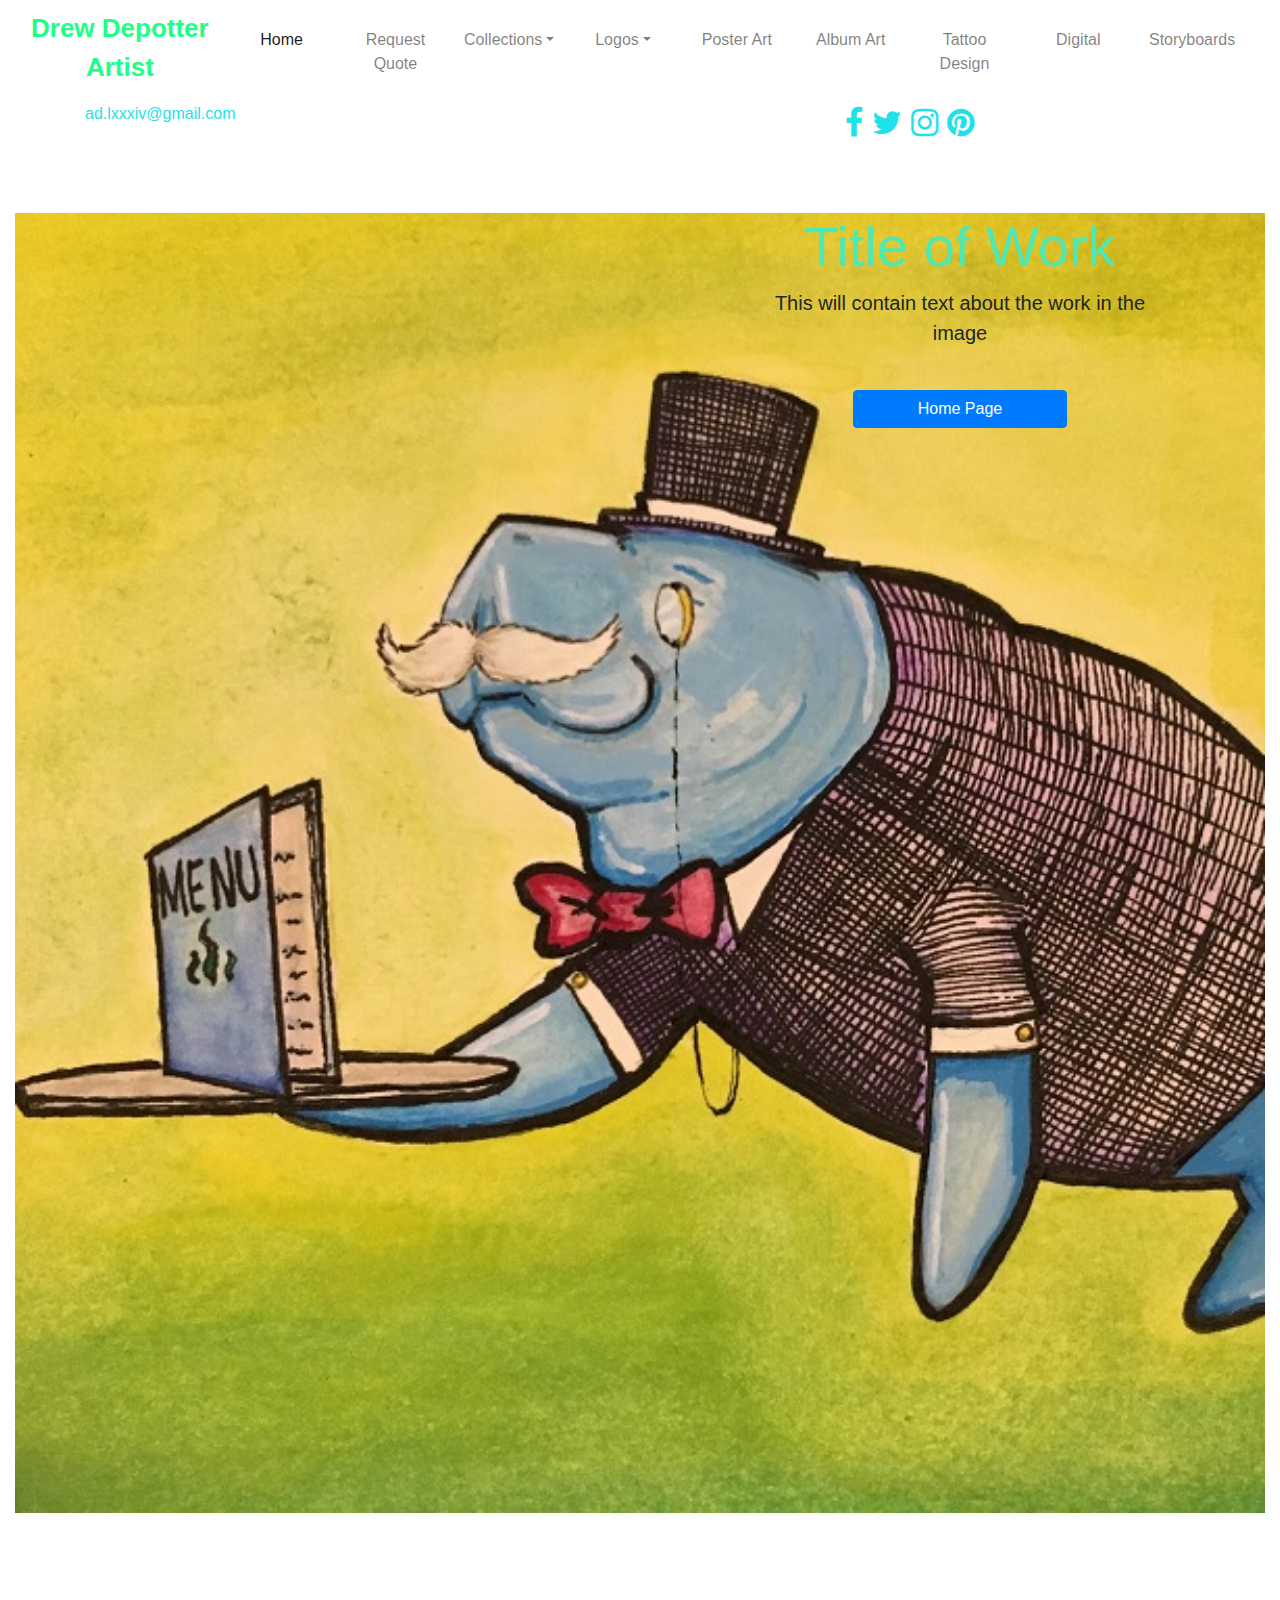
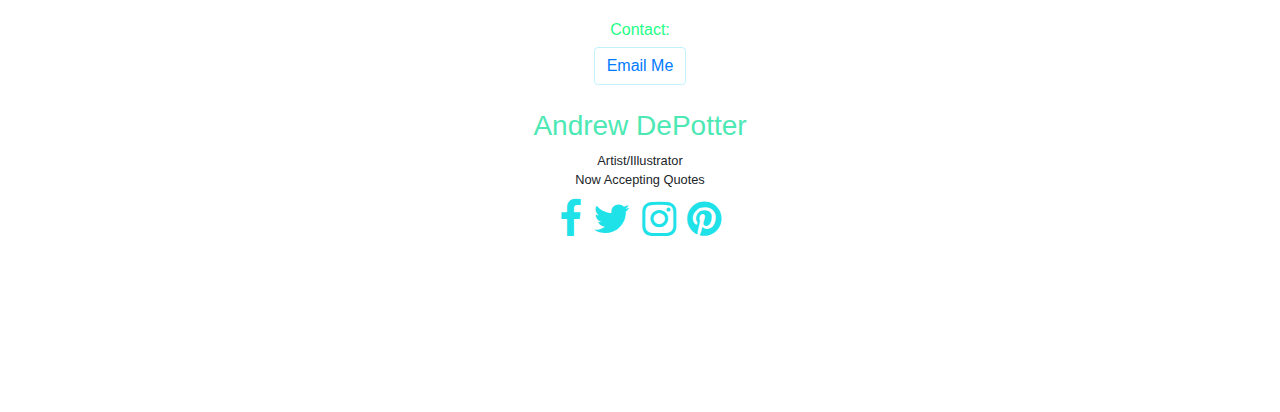
<file: index.html>
<!doctype html>
<html>
<head>
	<meta charset="utf-8">
	<meta name="viewport" content="width=device-width, initial-scale=1">
	<title>Home Page</title>
	<link rel="shortcut icon" type="image/png" href="favicon.png"><!-- used for icon in tab-->
	
	<!--BOOTSTRAP 4-->
	<!-- Latest compiled and minified CSS -->
	<link rel="stylesheet" href="https://maxcdn.bootstrapcdn.com/bootstrap/4.1.0/css/bootstrap.min.css">
	
	<!-- jQuery library -->
	<script src="https://ajax.googleapis.com/ajax/libs/jquery/3.3.1/jquery.min.js"></script>
	
	<!-- Popper JS -->
	<script src="https://cdnjs.cloudflare.com/ajax/libs/popper.js/1.14.0/umd/popper.min.js"></script>
	<!-- Latest compiled JavaScript -->
	<script src="https://maxcdn.bootstrapcdn.com/bootstrap/4.1.0/js/bootstrap.min.js"></script>
	
	<script src="//use.edgefonts.net/gruppo.js"></script><!--global fonts-->
	
	<!-- CSS containing social media icons:  Reference https://www.w3schools.com/howto/howto_css_social_media_buttons.asp for more info -->
	<link rel="stylesheet" href="https://cdnjs.cloudflare.com/ajax/libs/font-awesome/4.7.0/css/font-awesome.min.css">	
	
	<!-- theme related css file-->
	<link rel="stylesheet" type="text/css" href="theme1.css">

	<!--site specific stylesheet-->
	<link rel="stylesheet" type="text/css" href="styles.css">
	<link rel="stylesheet" type="text/css" href="css/animate.css">
	
	<!-- Forward to  IE compatible site -->
	<script src="./js/iecompat.js"></script>
</head>

<body>
    
	<div class="lightbox d-none">
	</div>
	<div class="container-fluid">
		<header>	
			<!-- navigation-->
			<nav id="nav" class="visible navbar navbar-expand-lg navbar-light bg-white">
			
				<div class="navbar-brand">
					<h5 class="signature">Drew Depotter</h5>
					<h6 class="signature">Artist</h6>
				</div>
				
				<button class="navbar-toggler" type="button" data-toggle="collapse" data-target="#navbarSupportedContent" aria-controls="navbarSupportedContent" aria-expanded="false" aria-label="Toggle navigation">
					<span class="navbar-toggler-icon"></span>
				</button>
				
				<div class="collapse navbar-collapse" id="navbarSupportedContent">
				
				<ul class="navbar-nav nav-fill w-100">
					<li class="nav-item active">
						<a class="nav-link" href='content/index.html'>Home</a>
					</li>
					<li class="nav-item">
						<a class="nav-link" href="content/quote.html">Request Quote</a>
					</li>
					<li class="nav-item dropdown" >
						<a class="nav-item nav-link dropdown-toggle" href='#' id="navbarDropdown2" role="button" data-toggle="dropdown" aria-haspopup="true" aria-expanded="false">Collections</a>
						<div class="dropdown-menu" aria-labelledby="navbarDropdown2">
							<a class="dropdown-item" href="content/tattoo.html">Collection 1</a>
							<a class="dropdown-item" href="content/tattoo.html">Collection 2</a>
						</div>
					</li>
					<li class="nav-item dropdown" id="navbarDropdown1">
						<a class="nav-item nav-link dropdown-toggle" href='#'  role="button" data-toggle="dropdown" aria-haspopup="true" aria-expanded="false">Logos</a>
						<div class="dropdown-menu" aria-labelledby="navbarDropdown1">
							<a class="dropdown-item" href="#">Business/Professional</a>
							<a class="dropdown-item" href="#">Fantasy Sports Logos</a>
						</div>
					</li>
					<li class="nav-item">
						<a class="nav-link" href='content/posterart.html'>Poster Art</a>
					</li>
					<li class="nav-item">
						<a class="nav-link" href='content/albumart.html'>Album Art</a>
					</li>
					<li class="nav-item">
						<a class="nav-link" href='content/tattoo.html'>Tattoo Design</a>
					</li>
					<li class="nav-item">
						<a class="nav-link" href='content/digital.html'>Digital</a>
					</li>
					<li class="nav-item">
						<a class="nav-link" href='content/storyboards.html'>Storyboards</a>
					</li>
				</ul>
				</div><!-- closes collapse div-->
			</nav><!--closes nav-->
			
			<div  class="jumbotron jumbotron-fluid" >
				<div class="container">
					<div class="row">
						<h6 class="col-sm-8 col-md-8 col-lg-8"><a href="mailto:ad.lxxxiv@gmail.com">ad.lxxxiv@gmail.com</a></h6>
						<h2 class="col-sm-4 col-md-4 col-lg-4">
							<a href="#" class="fa fa-facebook" style="text-decoration : none" ></a>
							<a href="#" class="fa fa-twitter" style="text-decoration : none"></a>
							<a href="#" class="fa fa-instagram" style="text-decoration : none"></a>
							<a href="#" class="fa fa-pinterest" style="text-decoration : none"></a>
						</h2>
					</div><!--ends row-->
					
				</div>
			</div>
		</header>
		
		<div class="page-content">
			<center>
				<div id="promotion" class="jumbotron jumbotron-fluid" >
					<div class="row">
						<div class="col-sm-7"></div>
						<h1 class="display-4 col-sm-4">Title of Work</h1>
					</div>
					<div class="row">
						<div class="col-sm-7"></div>
						<p class="lead col-sm-4">This will contain text about the work in the image</p>
					</div>
					<div class="row">
						<p class="lead">
							<div class="col-sm-2 col-md-8"></div>
							<a class="btn btn-primary btn-md col-sm-1 col-md-2" href="content/home.html" role="button">Home Page</a>
						</p>
					</div>
				</div>
			</center>
		</div><!--closes page-content-->
		
		
		<footer>
			<!-- address, contact info-->
			<div class="card">
				<ul class="list-group text-center">
					<li class="list-group-item">
						<h6>Contact:</h6>
					</li>
					<li class="list-group-item">
						<a href="mailto:ad.lxxxiv@gmail.com" class="btn btn-outline-primary">Email Me</a>
					</li>
					<li class="list-group-item">
						<br>	
						<h3>Andrew DePotter</h3>
					</li>
					<li class="list-group-item">
						<p>Artist/Illustrator</p>
					</li>
					<li class="list-group-item">
						<p>Now Accepting Quotes</p>
					</li>
					<li style="font-size: 2.5em">
						<a href="#" class="fa fa-facebook" style="text-decoration : none" ></a>
						<a href="#" class="fa fa-twitter" style="text-decoration : none"></a>
						<a href="#" class="fa fa-instagram" style="text-decoration : none"></a>
						<a href="#" class="fa fa-pinterest" style="text-decoration : none"></a>
					</li>
				</ul>
			</div>
		</footer>
		
	</div><!--closes container fluid-->
		
	
	<script src='./js/animateHeadings.js'></script>
	<script src='./js/noSave.js'></script>	
		
</body>
</html>
</file>
<file: content/albumart.html>
<!doctype html>
<html>
<head>
	<meta charset="utf-8">
	<meta name="viewport" content="width=device-width, initial-scale=1">
	<title>Page Title</title>
	<link rel="icon" href="#"><!-- used for icon in tab-->
	
	<!--BOOTSTRAP 4-->
	<!-- Latest compiled and minified CSS -->
	<link rel="stylesheet" href="https://maxcdn.bootstrapcdn.com/bootstrap/4.1.0/css/bootstrap.min.css">
	<!-- jQuery library -->
	<script src="https://ajax.googleapis.com/ajax/libs/jquery/3.3.1/jquery.min.js"></script>
	<!-- Popper JS -->
	<script src="https://cdnjs.cloudflare.com/ajax/libs/popper.js/1.14.0/umd/popper.min.js"></script>
	<!-- Latest compiled JavaScript -->
	<script src="https://maxcdn.bootstrapcdn.com/bootstrap/4.1.0/js/bootstrap.min.js"></script>
	
	<script src="//use.edgefonts.net/gruppo.js"></script><!--global fonts-->
	
	<!-- CSS containing social media icons:  Reference https://www.w3schools.com/howto/howto_css_social_media_buttons.asp for more info -->
	<link rel="stylesheet" href="https://cdnjs.cloudflare.com/ajax/libs/font-awesome/4.7.0/css/font-awesome.min.css">
	
	
	<!--theme stylesheet-->
	<link rel="stylesheet" type="text/css" href="../theme1.css">
	
	<!--site specific stylesheet-->
	<link rel="stylesheet" type="text/css" href="../styles.css">
	
	<link rel="stylesheet" type="text/css" href="../css/animate.css">
	<link rel="stylesheet" type="text/css" href="../css/slides.css">
</head>

<body>

	<div class="lightbox" style="display: none">
	</div>

	<div class="lightbox-footer" style="display: none"> <!-- Additional LightBox HTML -->
		<div id="test" style="display:inline-block;color:white; text-align:center;align:center;height: 100%;width: 100%;">		
			<div class="thumbs" style="inline-block;">		
				<img id="thumb" class="thumbnail" src="../media/gallery/facade.jpg" alt="0">
			    <img id="thumb" class="thumbnail"  src="../media/gallery/davidbowie.jpg" alt="1">
				<img id="thumb" class="thumbnail" src="../media/gallery/rhinopainting.jpg" alt="2">
				<img id="thumb" class="thumbnail"  src="../media/gallery/barbershop.jpg" alt="3">
				<img id="thumb" class="thumbnail"  src="../media/gallery/thewashroom.jpg" alt="4">
				<img id="thumb" class="thumbnail"   src="../media/gallery/manatee.jpg" alt="5" > 		
			</div>
		    
			
			
			<div><!-- Next/previous controls -->
				<a class="slide-nav" onclick="prevSlide()"  style=" left:20px;">&#10094;</button>
				<a class="slide-nav" onclick="nextSlide();" style=" right:20px;">&#10095;</button>
			</div>

		</div>
		
	</div><!-- end of lightbox footer -->
    
	<div class="container-fluid" id="container-fluid">
	
		<header>	
			<!-- navigation-->
			<nav id="nav" class="visible navbar navbar-expand-lg navbar-light bg-white">
			
				<div class="navbar-brand">
					<h5 class="signature">Drew Depotter</h5>
					<h6 class="signature">Artist</h6>
				</div>
				
				<button class="navbar-toggler" type="button" data-toggle="collapse" data-target="#navbarSupportedContent" aria-controls="navbarSupportedContent" aria-expanded="false" aria-label="Toggle navigation">
					<span class="navbar-toggler-icon"></span>
				</button>
				
				<div class="collapse navbar-collapse" id="navbarSupportedContent">
				
				<ul class="navbar-nav nav-fill w-100">
					<li class="nav-item active">
						<a class="nav-link" href='home.html'>Home</a>
					</li>
					<li class="nav-item">
						<a class="nav-link" href="quote.html">Request Quote</a>
					</li>
					<li class="nav-item dropdown" >
						<a class="nav-item nav-link dropdown-toggle" href='#' id="navbarDropdown2" role="button" data-toggle="dropdown" aria-haspopup="true" aria-expanded="false">Collections</a>
						<div class="dropdown-menu" aria-labelledby="navbarDropdown2">
							<a class="dropdown-item" href="tattoo.html">Collection 1</a>
							<a class="dropdown-item" href="#">Collection 2</a>
						</div>
					</li>
					<li class="nav-item dropdown" id="navbarDropdown1">
						<a class="nav-item nav-link dropdown-toggle" href='#'  role="button" data-toggle="dropdown" aria-haspopup="true" aria-expanded="false">Logos</a>
						<div class="dropdown-menu" aria-labelledby="navbarDropdown1">
							<a class="dropdown-item" href="#">Business/Professional</a>
							<a class="dropdown-item" href="#">Fantasy Sports Logos</a>
						</div>
					</li>
					<li class="nav-item">
						<a class="nav-link" href='posterart.html'>Poster Art</a>
					</li>
					<li class="nav-item">
						<a class="nav-link" href='albumart.html'>Album Art</a>
					</li>
					<li class="nav-item">
						<a class="nav-link" href='tattoo.html'>Tattoo Design</a>
					</li>
					<li class="nav-item">
						<a class="nav-link" href='digital.html'>Digital</a>
					</li>
					<li class="nav-item">
						<a class="nav-link" href='storyboards.html'>Storyboards</a>
					</li>
				</ul>
				</div><!-- closes collapse div-->
			</nav><!--closes nav-->
			
			<div  class="jumbotron jumbotron-fluid" >
				<div class="container">
					<div class="row">
						<h6 class="col-sm-8 col-md-8 col-lg-8"><a href="mailto:ad.lxxxiv@gmail.com">ad.lxxxiv@gmail.com</a></h6>
						<h2 class="col-sm-4 col-md-4 col-lg-4">
							<a href="#" class="fa fa-facebook" style="text-decoration : none" ></a>
							<a href="#" class="fa fa-twitter" style="text-decoration : none"></a>
							<a href="#" class="fa fa-instagram" style="text-decoration : none"></a>
							<a href="#" class="fa fa-pinterest" style="text-decoration : none"></a>
						</h2>
					</div><!--ends row-->
					
				</div>
			</div>
		</header>
		
		<div class="page-content">
		<center>
		<div class="card index-card-1 animated delay-1">
			<div class="card-header">
				<h3 class="animated card-title delay-2" style="Text-align: left">Facade</h3>
			</div>
			<div class="card-body d-none">
				<img src="../media/gallery/facade.jpg" class="card-img-top  gallery">
				<div class="card-img-overlay text-center">
					<!--<p class="card-text text-center img-overlay text-white">Card Caption goes here.</p>-->
					<div class="container">
						<div class="row">
							<div class="col-3"></div>
							<a href="quote.html" class="btn btn-info col-6">Connect</a>
						</div><!-- closes row-->
					</div><!--closes container-->
				</div><!--closes image overlay-->
			</div><!--closes card body-->
		</div><!--closes card-->
		
		<div class="card index-card-2 animated delay-1">
			<div class="card-header">
				<h3 class="animated card-title delay-2"  style="Text-align: left">Keep Your ‘Lectric eye on me, babe</h3>
			</div>
			<div class="card-body d-none">
				<img src="../media/gallery/davidbowie.jpg" class="card-img-top gallery">
				<div class="card-img-overlay text-center">
					<!--<p class="card-text text-center img-overlay text-white" >Card Caption Goes Here.</p>-->
					<div class="container">
						<div class="row">
							<div class="col-3 "></div>
							<a href="quote.html" class="btn btn-info col-6">Connect</a>
						</div><!-- closes row-->
					</div><!--closes container-->
				</div><!--closes image-overlay-->
			</div><!--closes card-body-->
		</div><!-- closes card-->
		
		<div class="card index-card-3 animated delay-1">
			<div class="card-header">
				<h3 class="animated card-title delay-2"  style="Text-align: left">Rhino</h3>
			</div>
			<div class="card-body d-none">
				<img src="../media/gallery/rhinopainting.jpg" class="card-img-top gallery">
				<div class="card-img-overlay text-center">
					<!--<p class="card-text text-center img-overlay text-white" >Card Caption Goes Here.</p>-->
					<div class="container">
						<div class="row">
							<div class="col-3 "></div>
							<a href="quote.html" class="btn btn-info col-6">Connect</a>
						</div><!-- closes row-->
					</div><!--closes container-->
				</div><!--closes image-overlay-->
			</div><!--closes card-body-->
		</div><!-- closes card-->
		
		<div class="card index-card-4 animated delay-1">
			<div class="card-header">
				<h3 class="animated card-title delay-2"  style="Text-align: left">Meanwhile, at the barbershop...
</h3>
			</div>
			<div class="card-body d-none">
				<img src="../media/gallery/barbershop.jpg" class="card-img-top gallery">
				<div class="card-img-overlay text-center">
					<!--<p class="card-text text-center img-overlay text-white" >Card Caption Goes Here.</p>-->
					<div class="container">
						<div class="row">
							<div class="col-3 "></div>
							<a href="quote.html" class="btn btn-info col-6">Connect</a>
						</div><!-- closes row-->
					</div><!--closes container-->
				</div><!--closes image-overlay-->
			</div><!--closes card-body-->
		</div><!-- closes card-->
		
		<div class="card index-card-5 animated delay-1">
			<div class="card-header">
				<h3 class="animated card-title delay-2"  style="Text-align: left">The (wash) Room</h3>
			</div>
			<div class="card-body d-none">
				<img src="../media/gallery/thewashroom.jpg" class="card-img-top gallery">
				<div class="card-img-overlay text-center">
					<!--<p class="card-text text-center img-overlay text-white" >Card Caption Goes Here.</p>-->
					<div class="container">
						<div class="row">
							<div class="col-3 "></div>
							<a href="quote.html" class="btn btn-info col-6">Connect</a>
						</div><!-- closes row-->
					</div><!--closes container-->
				</div><!--closes image-overlay-->
			</div><!--closes card-body-->
		</div><!-- closes card-->
		
		<div class="card index-card-6 animated delay-1">
			<div class="card-header">
				<h3 class="animated card-title delay-2"  style="Text-align: left">Manatee</h3>
			</div>
			<div class="card-body d-none">
				<img src="../media/gallery/manatee.jpg" class="card-img-top">
				<div class="card-img-overlay text-center">
					<!--<p class="card-text text-center img-overlay text-white" >Card Caption Goes Here.</p>-->
					<div class="container">
						<div class="row">
							<div class="col-3 "></div>
							<a href="quote.html" class="btn btn-info col-6">Connect</a>
						</div><!-- closes row-->
					</div><!--closes container-->
				</div><!--closes image-overlay-->
			</div><!--closes card-body-->
		</div><!-- closes card-->
		
		</div><!--closes page-content-->
		</center>
		
		<footer>
			<!-- address, contact info-->
			<div class="card">
				<ul class="list-group text-center">
					<li class="list-group-item">
						<h6>Contact:</h6>
					</li>
					<li class="list-group-item">
						<a href="mailto:ad.lxxxiv@gmail.com" class="btn btn-outline-primary">Email Me</a>
					</li>
					<li class="list-group-item">
						<br>	
						<h3>Andrew DePotter</h3>
					</li>
					<li class="list-group-item">
						<p>Artist/Illustrator</p>
					</li>
					<li class="list-group-item">
						<p>Now Accepting Quotes</p>
					</li>
					<li style="font-size: 2.5em">
						<a href="#" class="fa fa-facebook" style="text-decoration : none" ></a>
						<a href="#" class="fa fa-twitter" style="text-decoration : none"></a>
						<a href="#" class="fa fa-instagram" style="text-decoration : none"></a>
						<a href="#" class="fa fa-pinterest" style="text-decoration : none"></a>
					</li>
				</ul>
			</div>
		</footer>
		
	</div><!--closes container fluid-->
	
	<div id="loading"></div>
	
	<script src='../js/animateHeadings.js'></script>
	<script src='../js/navPosition.js'></script>
	<script src='../js/showCardButton.js'></script>
	<script src='../js/noSave.js'></script>
	<script src='../js/pageLoad.js'></script>	
	<script src='../js/populateLightBox.js'></script> 
	<script src='../js/closeLightBox.js'></script>
		
</body>
</html>
</file>
<file: content/digital.html>
<!doctype html>
<html>
<head>
	<meta charset="utf-8">
	<meta name="viewport" content="width=device-width, initial-scale=1">
	<title>Page Title</title>
	<link rel="icon" href="#"><!-- used for icon in tab-->
	
	<!--BOOTSTRAP 4-->
	<!-- Latest compiled and minified CSS -->
	<link rel="stylesheet" href="https://maxcdn.bootstrapcdn.com/bootstrap/4.1.0/css/bootstrap.min.css">
	<!-- jQuery library -->
	<script src="https://ajax.googleapis.com/ajax/libs/jquery/3.3.1/jquery.min.js"></script>
	<!-- Popper JS -->
	<script src="https://cdnjs.cloudflare.com/ajax/libs/popper.js/1.14.0/umd/popper.min.js"></script>
	<!-- Latest compiled JavaScript -->
	<script src="https://maxcdn.bootstrapcdn.com/bootstrap/4.1.0/js/bootstrap.min.js"></script>
	
	<script src="//use.edgefonts.net/gruppo.js"></script><!--global fonts-->
	
	<!-- CSS containing social media icons:  Reference https://www.w3schools.com/howto/howto_css_social_media_buttons.asp for more info -->
	<link rel="stylesheet" href="https://cdnjs.cloudflare.com/ajax/libs/font-awesome/4.7.0/css/font-awesome.min.css">
	
	<!--theme stylesheet-->
	<link rel="stylesheet" type="text/css" href="../theme1.css">
	
	<!--site specific stylesheet-->
	<link rel="stylesheet" type="text/css" href="../styles.css">
	
	<link rel="stylesheet" type="text/css" href="../css/animate.css">
	<link rel="stylesheet" type="text/css" href="../css/slides.css">
</head>

<body>

	<div class="lightbox" style="display: none">
	</div>

	<div class="lightbox-footer" style="display: none"> <!-- Additional LightBox HTML -->
		<div id="test" style="display:inline-block;color:white; text-align:center;align:center;height: 100%;width: 100%;">		
			<div class="thumbs" style="inline-block;">		
				<img id="thumb" class="thumbnail" src="../media/gallery/facade.jpg" alt="0">
			    <img id="thumb" class="thumbnail"  src="../media/gallery/davidbowie.jpg" alt="1">
				<img id="thumb"class="thumbnail" src="../media/gallery/rhinopainting.jpg" alt="2">
				<img id="thumb" class="thumbnail"  src="../media/gallery/barbershop.jpg" alt="3">
				<img id="thumb" class="thumbnail"  src="../media/gallery/thewashroom.jpg" alt="4">
				<img id="thumb" class="thumbnail"   src="../media/gallery/manatee.jpg" alt="5" > 		
			</div>
		    
			
			
			<div><!-- Next/previous controls -->
				<a class="slide-nav" onclick="prevSlide()"  style=" left:20px;">&#10094;</button>
				<a class="slide-nav" onclick="nextSlide();" style=" right:20px;">&#10095;</button>
			</div>

		</div>
		
	</div><!-- end of lightbox footer -->
    
	<div class="container-fluid" id="container-fluid">
	
		<header>	
			<!-- navigation-->
			<nav id="nav" class="visible navbar navbar-expand-lg navbar-light bg-white">
			
				<div class="navbar-brand">
					<h5 class="signature">Drew Depotter</h5>
					<h6 class="signature">Artist</h6>
				</div>
				
				<button class="navbar-toggler" type="button" data-toggle="collapse" data-target="#navbarSupportedContent" aria-controls="navbarSupportedContent" aria-expanded="false" aria-label="Toggle navigation">
					<span class="navbar-toggler-icon"></span>
				</button>
				
				<div class="collapse navbar-collapse" id="navbarSupportedContent">
				
				<ul class="navbar-nav nav-fill w-100">
					<li class="nav-item active">
						<a class="nav-link" href='home.html'>Home</a>
					</li>
					<li class="nav-item">
						<a class="nav-link" href="quote.html">Request Quote</a>
					</li>
					<li class="nav-item dropdown" >
						<a class="nav-item nav-link dropdown-toggle" href='#' id="navbarDropdown2" role="button" data-toggle="dropdown" aria-haspopup="true" aria-expanded="false">Collections</a>
						<div class="dropdown-menu" aria-labelledby="navbarDropdown2">
							<a class="dropdown-item" href="tattoo.html">Collection 1</a>
							<a class="dropdown-item" href="#">Collection 2</a>
						</div>
					</li>
					<li class="nav-item dropdown" id="navbarDropdown1">
						<a class="nav-item nav-link dropdown-toggle" href='#'  role="button" data-toggle="dropdown" aria-haspopup="true" aria-expanded="false">Logos</a>
						<div class="dropdown-menu" aria-labelledby="navbarDropdown1">
							<a class="dropdown-item" href="#">Business/Professional</a>
							<a class="dropdown-item" href="#">Fantasy Sports Logos</a>
						</div>
					</li>
					<li class="nav-item">
						<a class="nav-link" href='posterart.html'>Poster Art</a>
					</li>
					<li class="nav-item">
						<a class="nav-link" href='albumart.html'>Album Art</a>
					</li>
					<li class="nav-item">
						<a class="nav-link" href='tattoo.html'>Tattoo Design</a>
					</li>
					<li class="nav-item">
						<a class="nav-link" href='digital.html'>Digital</a>
					</li>
					<li class="nav-item">
						<a class="nav-link" href='storyboards.html'>Storyboards</a>
					</li>
				</ul>
				</div><!-- closes collapse div-->
			</nav><!--closes nav-->
			
			<div  class="jumbotron jumbotron-fluid" >
				<div class="container">
					<div class="row">
						<h6 class="col-sm-8 col-md-8 col-lg-8"><a href="mailto:ad.lxxxiv@gmail.com">ad.lxxxiv@gmail.com</a></h6>
						<h2 class="col-sm-4 col-md-4 col-lg-4">
							<a href="#" class="fa fa-facebook" style="text-decoration : none" ></a>
							<a href="#" class="fa fa-twitter" style="text-decoration : none"></a>
							<a href="#" class="fa fa-instagram" style="text-decoration : none"></a>
							<a href="#" class="fa fa-pinterest" style="text-decoration : none"></a>
						</h2>
					</div><!--ends row-->
					
				</div>
			</div>
		</header>
		
		<div class="page-content">
		<center>
		<div class="card index-card-1 animated delay-1">
			<div class="card-header">
				<h3 class="animated card-title delay-2" style="Text-align: left">Facade</h3>
			</div>
			<div class="card-body d-none">
				<img src="../media/gallery/facade.jpg" class="card-img-top  gallery">
				<div class="card-img-overlay text-center">
					<!--<p class="card-text text-center img-overlay text-white">Card Caption goes here.</p>-->
					<div class="container">
						<div class="row">
							<div class="col-3"></div>
							<a href="quote.html" class="btn btn-info col-6">Connect</a>
						</div><!-- closes row-->
					</div><!--closes container-->
				</div><!--closes image overlay-->
			</div><!--closes card body-->
		</div><!--closes card-->
		
		<div class="card index-card-2 animated delay-1">
			<div class="card-header">
				<h3 class="animated card-title delay-2"  style="Text-align: left">Keep Your ‘Lectric eye on me, babe</h3>
			</div>
			<div class="card-body d-none">
				<img src="../media/gallery/davidbowie.jpg" class="card-img-top gallery">
				<div class="card-img-overlay text-center">
					<!--<p class="card-text text-center img-overlay text-white" >Card Caption Goes Here.</p>-->
					<div class="container">
						<div class="row">
							<div class="col-3 "></div>
							<a href="quote.html" class="btn btn-info col-6">Connect</a>
						</div><!-- closes row-->
					</div><!--closes container-->
				</div><!--closes image-overlay-->
			</div><!--closes card-body-->
		</div><!-- closes card-->
		
		<div class="card index-card-3 animated delay-1">
			<div class="card-header">
				<h3 class="animated card-title delay-2"  style="Text-align: left">Rhino</h3>
			</div>
			<div class="card-body d-none">
				<img src="../media/gallery/rhinopainting.jpg" class="card-img-top gallery">
				<div class="card-img-overlay text-center">
					<!--<p class="card-text text-center img-overlay text-white" >Card Caption Goes Here.</p>-->
					<div class="container">
						<div class="row">
							<div class="col-3 "></div>
							<a href="quote.html" class="btn btn-info col-6">Connect</a>
						</div><!-- closes row-->
					</div><!--closes container-->
				</div><!--closes image-overlay-->
			</div><!--closes card-body-->
		</div><!-- closes card-->
		
		<div class="card index-card-4 animated delay-1">
			<div class="card-header">
				<h3 class="animated card-title delay-2"  style="Text-align: left">Meanwhile, at the barbershop...
</h3>
			</div>
			<div class="card-body d-none">
				<img src="../media/gallery/barbershop.jpg" class="card-img-top gallery">
				<div class="card-img-overlay text-center">
					<!--<p class="card-text text-center img-overlay text-white" >Card Caption Goes Here.</p>-->
					<div class="container">
						<div class="row">
							<div class="col-3 "></div>
							<a href="quote.html" class="btn btn-info col-6">Connect</a>
						</div><!-- closes row-->
					</div><!--closes container-->
				</div><!--closes image-overlay-->
			</div><!--closes card-body-->
		</div><!-- closes card-->
		
		<div class="card index-card-5 animated delay-1">
			<div class="card-header">
				<h3 class="animated card-title delay-2"  style="Text-align: left">The (wash) Room</h3>
			</div>
			<div class="card-body d-none">
				<img src="../media/gallery/thewashroom.jpg" class="card-img-top gallery">
				<div class="card-img-overlay text-center">
					<!--<p class="card-text text-center img-overlay text-white" >Card Caption Goes Here.</p>-->
					<div class="container">
						<div class="row">
							<div class="col-3 "></div>
							<a href="quote.html" class="btn btn-info col-6">Connect</a>
						</div><!-- closes row-->
					</div><!--closes container-->
				</div><!--closes image-overlay-->
			</div><!--closes card-body-->
		</div><!-- closes card-->
		
		<div class="card index-card-6 animated delay-1">
			<div class="card-header">
				<h3 class="animated card-title delay-2"  style="Text-align: left">Manatee</h3>
			</div>
			<div class="card-body d-none">
				<img src="../media/gallery/manatee.jpg" class="card-img-top">
				<div class="card-img-overlay text-center">
					<!--<p class="card-text text-center img-overlay text-white" >Card Caption Goes Here.</p>-->
					<div class="container">
						<div class="row">
							<div class="col-3 "></div>
							<a href="quote.html" class="btn btn-info col-6">Connect</a>
						</div><!-- closes row-->
					</div><!--closes container-->
				</div><!--closes image-overlay-->
			</div><!--closes card-body-->
		</div><!-- closes card-->
		
		</div><!--closes page-content-->
		</center>
		
		<footer>
			<!-- address, contact info-->
			<div class="card">
				<ul class="list-group text-center">
					<li class="list-group-item">
						<h6>Contact:</h6>
					</li>
					<li class="list-group-item">
						<a href="mailto:ad.lxxxiv@gmail.com" class="btn btn-outline-primary">Email Me</a>
					</li>
					<li class="list-group-item">
						<br>	
						<h3>Andrew DePotter</h3>
					</li>
					<li class="list-group-item">
						<p>Artist/Illustrator</p>
					</li>
					<li class="list-group-item">
						<p>Now Accepting Quotes</p>
					</li>
					<li style="font-size: 2.5em">
						<a href="#" class="fa fa-facebook" style="text-decoration : none" ></a>
						<a href="#" class="fa fa-twitter" style="text-decoration : none"></a>
						<a href="#" class="fa fa-instagram" style="text-decoration : none"></a>
						<a href="#" class="fa fa-pinterest" style="text-decoration : none"></a>
					</li>
				</ul>
			</div>
		</footer>
		
	</div><!--closes container fluid-->
	
	<div id="loading"></div>
	
	<script src='../js/animateHeadings.js'></script>
	<script src='../js/navPosition.js'></script>
	<script src='../js/showCardButton.js'></script>
	<script src='../js/noSave.js'></script>
	<script src='../js/pageLoad.js'></script>	
	<script src='../js/populateLightBox.js'></script> 
	<script src='../js/closeLightBox.js'></script>
		
</body>
</html>
</file>
<file: content/home.html>
<!doctype html>
<html>
<head>
	<meta charset="utf-8">
	<meta name="viewport" content="width=device-width, initial-scale=1">
	<title>Home Page</title>
	<link rel="icon" href="#"><!-- used for icon in tab-->
	
	<!--BOOTSTRAP 4-->
	<!-- Latest compiled and minified CSS -->
	<link rel="stylesheet" href="https://maxcdn.bootstrapcdn.com/bootstrap/4.1.0/css/bootstrap.min.css">
	<!-- jQuery library -->
	<script src="https://ajax.googleapis.com/ajax/libs/jquery/3.3.1/jquery.min.js"></script>
	<!-- Popper JS -->
	<script src="https://cdnjs.cloudflare.com/ajax/libs/popper.js/1.14.0/umd/popper.min.js"></script>
	<!-- Latest compiled JavaScript -->
	<script src="https://maxcdn.bootstrapcdn.com/bootstrap/4.1.0/js/bootstrap.min.js"></script>
	
	<script src="//use.edgefonts.net/gruppo.js"></script><!--global fonts-->
	
	<!-- CSS containing social media icons:  Reference https://www.w3schools.com/howto/howto_css_social_media_buttons.asp for more info -->
	<link rel="stylesheet" href="https://cdnjs.cloudflare.com/ajax/libs/font-awesome/4.7.0/css/font-awesome.min.css">
	
	<!--theme stylesheet-->
	<link rel="stylesheet" type="text/css" href="../theme1.css">
	
	<!--site specific stylesheet-->
	<link rel="stylesheet" type="text/css" href="../styles.css">
	
	<link rel="stylesheet" type="text/css" href="../css/animate.css">
	<link rel="stylesheet" type="text/css" href="../css/slides.css">
</head>

<body>

	<div class="lightbox" style="display: none">
	</div>

	<div class="lightbox-footer" style="display: none"> <!-- Additional LightBox HTML -->
		<div id="test" style="display:inline-block;color:white; text-align:center;align:center;height: 100%;width: 100%;">		
			<div class="thumbs" style="inline-block;">		
				<img id="thumb" class="thumbnail" src="../media/gallery/facade.jpg" alt="0">
			    <img id="thumb" class="thumbnail"  src="../media/gallery/davidbowie.jpg" alt="1">
				<img id="thumb"class="thumbnail" src="../media/gallery/rhinopainting.jpg" alt="2">
				<img id="thumb" class="thumbnail"  src="../media/gallery/barbershop.jpg" alt="3">
				<img id="thumb" class="thumbnail"  src="../media/gallery/thewashroom.jpg" alt="4">
				<img id="thumb" class="thumbnail"   src="../media/gallery/manatee.jpg" alt="5" > 		
			</div>
		    
			<div><!-- Next/previous controls -->
				<a class="slide-nav" onclick="prevSlide()"  style=" left:20px;">&#10094;</button>
				<a class="slide-nav" onclick="nextSlide();" style=" right:20px;">&#10095;</button>
			</div>

		</div>
		
	</div><!-- end of lightbox footer -->
    
	<div class="container-fluid" id="container-fluid">
	
		<header>	
			<!-- navigation-->
			<nav id="nav" class="visible navbar navbar-expand-lg navbar-light bg-white">
			
				<a class="navbar-brand" href="#">
					<h5 class="signature">Drew Depotter</h5>
					<h6 class="signature">Artist</h6>
				</a>
				
				<button class="navbar-toggler" type="button" data-toggle="collapse" data-target="#navbarSupportedContent" aria-controls="navbarSupportedContent" aria-expanded="false" aria-label="Toggle navigation">
					<span class="navbar-toggler-icon"></span>
				</button>
				
				<div class="collapse navbar-collapse" id="navbarSupportedContent">
				
				<ul class="navbar-nav nav-fill w-100">
					<li class="nav-item active">
						<a class="nav-link" href='home.html'>Home</a>
					</li>
					<li class="nav-item">
						<a class="nav-link" href="quote.html">Request Quote</a>
					</li>
					<li class="nav-item dropdown" >
						<a class="nav-item nav-link dropdown-toggle" href='#' id="navbarDropdown2" role="button" data-toggle="dropdown" aria-haspopup="true" aria-expanded="false">Collections</a>
						<div class="dropdown-menu" aria-labelledby="navbarDropdown2">
							<a class="dropdown-item" href="tattoo.html">Collection 1</a>
							<a class="dropdown-item" href="#">Collection 2</a>
						</div>
					</li>
					<li class="nav-item dropdown" id="navbarDropdown1">
						<a class="nav-item nav-link dropdown-toggle" href='#'  role="button" data-toggle="dropdown" aria-haspopup="true" aria-expanded="false">Logos</a>
						<div class="dropdown-menu" aria-labelledby="navbarDropdown1">
							<a class="dropdown-item" href="#">Business/Professional</a>
							<a class="dropdown-item" href="#">Fantasy Sports Logos</a>
						</div>
					</li>
					<li class="nav-item">
						<a class="nav-link" href='posterart.html'>Poster Art</a>
					</li>
					<li class="nav-item">
						<a class="nav-link" href='albumart.html'>Album Art</a>
					</li>
					<li class="nav-item">
						<a class="nav-link" href='tattoo.html'>Tattoo Design</a>
					</li>
					<li class="nav-item">
						<a class="nav-link" href='digital.html'>Digital</a>
					</li>
					<li class="nav-item">
						<a class="nav-link" href='storyboards.html'>Storyboards</a>
					</li>
				</ul>
				</div><!-- closes collapse div-->
			</nav><!--closes nav-->
			
			<div  class="jumbotron jumbotron-fluid" >
				<div class="container">
					<div class="row">
						<h6 class="col-sm-8 col-md-8 col-lg-8"><a href="mailto:ad.lxxxiv@gmail.com">ad.lxxxiv@gmail.com</a></h6>
						<h2 class="col-sm-4 col-md-4 col-lg-4">
							<a href="#" class="fa fa-facebook" style="text-decoration : none" ></a>
							<a href="#" class="fa fa-twitter" style="text-decoration : none"></a>
							<a href="#" class="fa fa-instagram" style="text-decoration : none"></a>
							<a href="#" class="fa fa-pinterest" style="text-decoration : none"></a>
						</h2>
					</div><!--ends row-->
					
				</div>
			</div>
		</header>
		
		<div class="page-content">
		<center>
		<div class="card index-card-1 animated delay-1">
			<div class="card-header d-none">
				<h3 class="animated card-title delay-2" style="Text-align: left">Facade</h3>
			</div>
			<div class="card-body d-none">
				<img src="../media/gallery/facade.jpg" class="card-img-top  gallery">
				<div class="card-img-overlay text-center">
					<!--<p class="card-text text-center img-overlay text-white">Card Caption goes here.</p>-->
					
				</div><!--closes image overlay-->
			</div><!--closes card body-->
			<div class="container">
				<div class="row">
					<div class="col-3"></div>
					<a href="quote.html" class="btn btn-info col-6 d-none animated delay-1">Quote</a>
				</div><!-- closes row-->
			</div><!--closes container-->
		</div><!--closes card-->
		
		<div class="card index-card-2 animated delay-3">
			<div class="card-header d-none">
				<h3 class="animated card-title delay-4"  style="Text-align: left">Keep Your ‘Lectric eye on me, babe</h3>
			</div>
			<div class="card-body d-none">
				<img src="../media/gallery/davidbowie.jpg" class="card-img-top gallery">
				<div class="card-img-overlay text-center">
					<!--<p class="card-text text-center img-overlay text-white" >Card Caption Goes Here.</p>-->
				</div><!--closes image-overlay-->
			</div><!--closes card-body-->
			<div class="container">
				<div class="row">
					<div class="col-3 "></div>
					<a href="quote.html" class="btn btn-info col-6 d-none animated delay-1">Contact Me</a>
				</div><!-- closes row-->
			</div><!--closes container-->
		</div><!-- closes card-->
		
		<div class="card index-card-3 animated delay-5">
			<div class="card-header d-none">
				<h3 class="animated card-title delay-6"  style="Text-align: left">Rhino</h3>
			</div>
			<div class="card-body d-none">
				<img src="../media/gallery/rhinopainting.jpg" class="card-img-top gallery">
				<div class="card-img-overlay text-center">
					<!--<p class="card-text text-center img-overlay text-white" >Card Caption Goes Here.</p>-->
				</div><!--closes image-overlay-->
			</div><!--closes card-body-->
			<div class="container">
				<div class="row">
					<div class="col-3 "></div>
					<a href="quote.html" class="btn btn-info col-6 d-none animated delay-1">Contact Me</a>
				</div><!-- closes row-->
			</div><!--closes container-->
		</div><!-- closes card-->
		
		<div class="card index-card-4 animated delay-1">
			<div class="card-header d-none">
				<h3 class="animated card-title delay-2"  style="Text-align: left">Meanwhile, at the barbershop...
</h3>
			</div>
			<div class="card-body d-none">
				<img src="../media/gallery/barbershop.jpg" class="card-img-top gallery">
				<div class="card-img-overlay text-center">
					<!--<p class="card-text text-center img-overlay text-white" >Card Caption Goes Here.</p>-->
				</div><!--closes image-overlay-->
			</div><!--closes card-body-->
			<div class="container">
				<div class="row">
					<div class="col-3 "></div>
					<a href="connect.html" class="btn btn-info col-6 d-none animated delay-1">Connect</a>
				</div><!-- closes row-->
			</div><!--closes container-->
		</div><!-- closes card-->
		
		<div class="card index-card-5 animated delay-3">
			<div class="card-header d-none">
				<h3 class="animated card-title delay-4"  style="Text-align: left">The (wash) Room</h3>
			</div>
			<div class="card-body d-none">
				<img src="../media/gallery/thewashroom.jpg" class="card-img-top gallery">
				<div class="card-img-overlay text-center">
					<!--<p class="card-text text-center img-overlay text-white" >Card Caption Goes Here.</p>-->
				</div><!--closes image-overlay-->
			</div><!--closes card-body-->
			<div class="container">
				<div class="row">
					<div class="col-3 "></div>
					<a href="quote.html" class="btn btn-info col-6 d-none animated delay-1">Quote</a>
				</div><!-- closes row-->
			</div><!--closes container-->
		</div><!-- closes card-->
		
		<div class="card index-card-6 animated delay-5">
			<div class="card-header d-none">
				<h3 class="animated card-title delay-6"  style="Text-align: left">Manatee</h3>
			</div>
			<div class="card-body d-none">
				<img src="../media/gallery/manatee.jpg" class="card-img-top">
				<div class="card-img-overlay text-center">
					<!--<p class="card-text text-center img-overlay text-white" >Card Caption Goes Here.</p>-->
				</div><!--closes image-overlay-->
			</div><!--closes card-body-->
			<div class="container">
				<div class="row">
					<div class="col-3 "></div>
					<a href="quote.html" class="btn btn-info col-6 d-none animated delay-1">Connect</a>
				</div><!-- closes row-->
			</div><!--closes container-->
		</div><!-- closes card-->
		
		</div><!--closes page-content-->
		</center>
		
		<footer>
			<!-- address, contact info-->
			<div class="card">
				<ul class="list-group text-center">
					<li class="list-group-item">
						<h6>Contact:</h6>
					</li>
					<li class="list-group-item emailbutton">
						<a href="mailto:ad.lxxxiv@gmail.com" class="btn btn-outline-primary">Email Me</a>
					</li>
					<li class="list-group-item">
						<br>	
						<h3>Andrew DePotter</h3>
					</li>
					<li class="list-group-item">
						<p>Artist/Illustrator</p>
					</li>
					<li class="list-group-item">
						<p>Now Accepting Quotes</p>
					</li>
					<li style="font-size: 2.5em">
						<a href="#" class="fa fa-facebook" style="text-decoration : none" ></a>
						<a href="#" class="fa fa-twitter" style="text-decoration : none"></a>
						<a href="#" class="fa fa-instagram" style="text-decoration : none"></a>
						<a href="#" class="fa fa-pinterest" style="text-decoration : none"></a>
					</li>
				</ul>
			</div>
		</footer>
		
	</div><!--closes container fluid-->
	
	<div id="loading"></div>
	
	<script src='../js/animateHeadings.js'></script>
	<script src='../js/navPosition.js'></script>
	<script src='../js/showCardButton.js'></script>
	<script src='../js/noSave.js'></script>
	<script src='../js/pageLoad.js'></script>	
	<script src='../js/populateLightBox.js'></script> 
	<script src='../js/closeLightBox.js'></script>
</body>
</html>
</file>
<file: content/posterart.html>
<!doctype html>
<html>
<head>
	<meta charset="utf-8">
	<meta name="viewport" content="width=device-width, initial-scale=1">
	<title>Page Title</title>
	<link rel="icon" href="#"><!-- used for icon in tab-->
	
	<!--BOOTSTRAP 4-->
	<!-- Latest compiled and minified CSS -->
	<link rel="stylesheet" href="https://maxcdn.bootstrapcdn.com/bootstrap/4.1.0/css/bootstrap.min.css">
	<!-- jQuery library -->
	<script src="https://ajax.googleapis.com/ajax/libs/jquery/3.3.1/jquery.min.js"></script>
	<!-- Popper JS -->
	<script src="https://cdnjs.cloudflare.com/ajax/libs/popper.js/1.14.0/umd/popper.min.js"></script>
	<!-- Latest compiled JavaScript -->
	<script src="https://maxcdn.bootstrapcdn.com/bootstrap/4.1.0/js/bootstrap.min.js"></script>
	
	<script src="//use.edgefonts.net/gruppo.js"></script><!--global fonts-->
	
	<!-- CSS containing social media icons:  Reference https://www.w3schools.com/howto/howto_css_social_media_buttons.asp for more info -->
	<link rel="stylesheet" href="https://cdnjs.cloudflare.com/ajax/libs/font-awesome/4.7.0/css/font-awesome.min.css">
	
	
	<!--theme stylesheet-->
	<link rel="stylesheet" type="text/css" href="../css/slides.css">
	<link rel="stylesheet" type="text/css" href="../theme1.css">
	
	<!--site specific stylesheet-->
	<link rel="stylesheet" type="text/css" href="../styles.css">
	
	<link rel="stylesheet" type="text/css" href="../css/animate.css">
	<link rel="stylesheet" type="text/css" href="../css/slides.css">
</head>

<body>

	<div class="lightbox" style="display: none">
	</div>

	<div class="lightbox-footer" style="display: none"> <!-- Additional LightBox HTML -->
		<div id="test" style="display:inline-block;color:white; text-align:center;align:center;height: 100%;width: 100%;">		
			<div class="thumbs" style="inline-block;">		
				<img id="thumb" class="thumbnail" src="../media/gallery/facade.jpg" alt="0">
			    <img id="thumb" class="thumbnail"  src="../media/gallery/davidbowie.jpg" alt="1">
				<img id="thumb"class="thumbnail" src="../media/gallery/rhinopainting.jpg" alt="2">
				<img id="thumb" class="thumbnail"  src="../media/gallery/barbershop.jpg" alt="3">
				<img id="thumb" class="thumbnail"  src="../media/gallery/thewashroom.jpg" alt="4">
				<img id="thumb" class="thumbnail"   src="../media/gallery/manatee.jpg" alt="5" > 		
			</div>
		    
			
			
			<div><!-- Next/previous controls -->
				<a class="slide-nav" onclick="prevSlide()"  style=" left:20px;">&#10094;</button>
				<a class="slide-nav" onclick="nextSlide();" style=" right:20px;">&#10095;</button>
			</div>

		</div>
		
	</div><!-- end of lightbox footer -->
	
    
	<div class="container-fluid" id="container-fluid">
	
		<header>	
			<!-- navigation-->
			<nav id="nav" class="visible navbar navbar-expand-lg navbar-light bg-white">
			
				<div class="navbar-brand">
					<h5 class="signature">Drew Depotter</h5>
					<h6 class="signature">Artist</h6>
				</div>
				
				<button class="navbar-toggler" type="button" data-toggle="collapse" data-target="#navbarSupportedContent" aria-controls="navbarSupportedContent" aria-expanded="false" aria-label="Toggle navigation">
					<span class="navbar-toggler-icon"></span>
				</button>
				
				<div class="collapse navbar-collapse" id="navbarSupportedContent">
				
				<ul class="navbar-nav nav-fill w-100">
					<li class="nav-item active">
						<a class="nav-link" href='home.html'>Home</a>
					</li>
					<li class="nav-item">
						<a class="nav-link" href="quote.html">Request Quote</a>
					</li>
					<li class="nav-item dropdown" >
						<a class="nav-item nav-link dropdown-toggle" href='#' id="navbarDropdown2" role="button" data-toggle="dropdown" aria-haspopup="true" aria-expanded="false">Collections</a>
						<div class="dropdown-menu" aria-labelledby="navbarDropdown2">
							<a class="dropdown-item" href="tattoo.html">Collection 1</a>
							<a class="dropdown-item" href="#">Collection 2</a>
						</div>
					</li>
					<li class="nav-item dropdown" id="navbarDropdown1">
						<a class="nav-item nav-link dropdown-toggle" href='#'  role="button" data-toggle="dropdown" aria-haspopup="true" aria-expanded="false">Logos</a>
						<div class="dropdown-menu" aria-labelledby="navbarDropdown1">
							<a class="dropdown-item" href="#">Business/Professional</a>
							<a class="dropdown-item" href="#">Fantasy Sports Logos</a>
						</div>
					</li>
					<li class="nav-item">
						<a class="nav-link" href='posterart.html'>Poster Art</a>
					</li>
					<li class="nav-item">
						<a class="nav-link" href='albumart.html'>Album Art</a>
					</li>
					<li class="nav-item">
						<a class="nav-link" href='tattoo.html'>Tattoo Design</a>
					</li>
					<li class="nav-item">
						<a class="nav-link" href='digital.html'>Digital</a>
					</li>
					<li class="nav-item">
						<a class="nav-link" href='storyboards.html'>Storyboards</a>
					</li>
				</ul>
				</div><!-- closes collapse div-->
			</nav><!--closes nav-->
			
			<div  class="jumbotron jumbotron-fluid" >
				<div class="container">
					<div class="row">
						<h6 class="col-sm-8 col-md-8 col-lg-8"><a href="mailto:ad.lxxxiv@gmail.com">ad.lxxxiv@gmail.com</a></h6>
						<h2 class="col-sm-4 col-md-4 col-lg-4">
							<a href="#" class="fa fa-facebook" style="text-decoration : none" ></a>
							<a href="#" class="fa fa-twitter" style="text-decoration : none"></a>
							<a href="#" class="fa fa-instagram" style="text-decoration : none"></a>
							<a href="#" class="fa fa-pinterest" style="text-decoration : none"></a>
						</h2>
					</div><!--ends row-->
					
				</div>
			</div>
		</header>
		
		<div class="page-content">
		<center>
		<div class="card index-card-1 animated delay-1">
			<div class="card-header">
				<h3 class="animated card-title delay-2" style="Text-align: left">Facade</h3>
			</div>
			<div class="card-body d-none">
				<img src="../media/gallery/facade.jpg" class="card-img-top  gallery" alt="0">
				<div class="card-img-overlay text-center">
					<!--<p class="card-text text-center img-overlay text-white">Card Caption goes here.</p>-->
					<div class="container">
						<div class="row">
							<div class="col-3"></div>
							<a href="quote.html" class="btn btn-info col-6">Connect</a>
						</div><!-- closes row-->
					</div><!--closes container-->
				</div><!--closes image overlay-->
			</div><!--closes card body-->
		</div><!--closes card-->
		
		<div class="card index-card-2 animated delay-1">
			<div class="card-header">
				<h3 class="animated card-title delay-2"  style="Text-align: left">Keep Your ‘Lectric eye on me, babe</h3>
			</div>
			<div class="card-body d-none">
				<img src="../media/gallery/davidbowie.jpg" class="card-img-top gallery" alt="1">
				<div class="card-img-overlay text-center">
					<!--<p class="card-text text-center img-overlay text-white" >Card Caption Goes Here.</p>-->
					<div class="container">
						<div class="row">
							<div class="col-3 "></div>
							<a href="quote.html" class="btn btn-info col-6">Connect</a>
						</div><!-- closes row-->
					</div><!--closes container-->
				</div><!--closes image-overlay-->
			</div><!--closes card-body-->
		</div><!-- closes card-->
		
		<div class="card index-card-3 animated delay-1">
			<div class="card-header">
				<h3 class="animated card-title delay-2"  style="Text-align: left">Rhino</h3>
			</div>
			<div class="card-body d-none">
				<img src="../media/gallery/rhinopainting.jpg" class="card-img-top gallery" alt="2">
				<div class="card-img-overlay text-center">
					<!--<p class="card-text text-center img-overlay text-white" >Card Caption Goes Here.</p>-->
					<div class="container">
						<div class="row">
							<div class="col-3 "></div>
							<a href="quote.html" class="btn btn-info col-6">Connect</a>
						</div><!-- closes row-->
					</div><!--closes container-->
				</div><!--closes image-overlay-->
			</div><!--closes card-body-->
		</div><!-- closes card-->
		
		<div class="card index-card-4 animated delay-1">
			<div class="card-header">
				<h3 class="animated card-title delay-2"  style="Text-align: left">Meanwhile, at the barbershop...
</h3>
			</div>
			<div class="card-body d-none">
				<img src="../media/gallery/barbershop.jpg" class="card-img-top gallery" alt="3">
				<div class="card-img-overlay text-center">
					<!--<p class="card-text text-center img-overlay text-white" >Card Caption Goes Here.</p>-->
					<div class="container">
						<div class="row">
							<div class="col-3 "></div>
							<a href="quote.html" class="btn btn-info col-6">Connect</a>
						</div><!-- closes row-->
					</div><!--closes container-->
				</div><!--closes image-overlay-->
			</div><!--closes card-body-->
		</div><!-- closes card-->
		
		<div class="card index-card-5 animated delay-1">
			<div class="card-header">
				<h3 class="animated card-title delay-2"  style="Text-align: left">The (wash) Room</h3>
			</div>
			<div class="card-body d-none">
				<img src="../media/gallery/thewashroom.jpg" class="card-img-top gallery" alt="4">
				<div class="card-img-overlay text-center">
					<!--<p class="card-text text-center img-overlay text-white" >Card Caption Goes Here.</p>-->
					<div class="container">
						<div class="row">
							<div class="col-3 "></div>
							<a href="quote.html" class="btn btn-info col-6">Connect</a>
						</div><!-- closes row-->
					</div><!--closes container-->
				</div><!--closes image-overlay-->
			</div><!--closes card-body-->
		</div><!-- closes card-->
		
		<div class="card index-card-6 animated delay-1">
			<div class="card-header">
				<h3 class="animated card-title delay-2"  style="Text-align: left">Manatee</h3>
			</div>
			<div class="card-body d-none">
				<img src="../media/gallery/manatee.jpg" class="card-img-top gallery"  alt="5">
				<div class="card-img-overlay text-center">
					<!--<p class="card-text text-center img-overlay text-white" >Card Caption Goes Here.</p>-->
					<div class="container">
						<div class="row">
							<div class="col-3 "></div>
							<a href="quote.html" class="btn btn-info col-6">Connect</a>
						</div><!-- closes row-->
					</div><!--closes container-->
				</div><!--closes image-overlay-->
			</div><!--closes card-body-->
		</div><!-- closes card-->
		
		</div><!--closes page-content-->
		</center>
		
		<footer>
			<!-- address, contact info-->
			<div class="card">
				<ul class="list-group text-center">
					<li class="list-group-item">
						<h6>Contact:</h6>
					</li>
					<li class="list-group-item">
						<a href="mailto:ad.lxxxiv@gmail.com" class="btn btn-outline-primary">Email Me</a>
					</li>
					<li class="list-group-item">
						<br>	
						<h3>Andrew DePotter</h3>
					</li>
					<li class="list-group-item">
						<p>Artist/Illustrator</p>
					</li>
					<li class="list-group-item">
						<p>Now Accepting Quotes</p>
					</li>
					<li style="font-size: 2.5em">
						<a href="#" class="fa fa-facebook" style="text-decoration : none" ></a>
						<a href="#" class="fa fa-twitter" style="text-decoration : none"></a>
						<a href="#" class="fa fa-instagram" style="text-decoration : none"></a>
						<a href="#" class="fa fa-pinterest" style="text-decoration : none"></a>
					</li>
				</ul>
			</div>
		</footer>
		
	</div><!--closes container fluid-->
	
	<div id="loading"></div>
	
	<script src='../js/animateHeadings.js'></script>
	<script src='../js/navPosition.js'></script>
	<script src='../js/showCardButton.js'></script>
	<script src='../js/noSave.js'></script>	
	<script src='../js/pageLoad.js'></script>	
	<script src='../js/populateLightBox.js'></script> 
	<script src='../js/closeLightBox.js'></script>
		
</body>
</html>
</file>
<file: content/quote.html>
<!doctype html>
<html>
<head>
	<meta charset="utf-8">
	<meta name="viewport" content="width=device-width, initial-scale=1">
	<title>Title</title>
	<link rel="shortcut icon" type="image/png" href="favicon.png"><!-- used for icon in tab-->
	
	<!--BOOTSTRAP 4-->
	<!-- Latest compiled and minified CSS -->
	<link rel="stylesheet" href="https://maxcdn.bootstrapcdn.com/bootstrap/4.1.0/css/bootstrap.min.css">
	
	<!-- jQuery library -->
	<script src="https://ajax.googleapis.com/ajax/libs/jquery/3.3.1/jquery.min.js"></script>
	
	<!-- Popper JS -->
	<script src="https://cdnjs.cloudflare.com/ajax/libs/popper.js/1.14.0/umd/popper.min.js"></script>
	<!-- Latest compiled JavaScript -->
	<script src="https://maxcdn.bootstrapcdn.com/bootstrap/4.1.0/js/bootstrap.min.js"></script>
	
	<script src="//use.edgefonts.net/gruppo.js"></script><!--global fonts-->
	
	<!-- CSS containing social media icons:  Reference https://www.w3schools.com/howto/howto_css_social_media_buttons.asp for more info -->
	<link rel="stylesheet" href="https://cdnjs.cloudflare.com/ajax/libs/font-awesome/4.7.0/css/font-awesome.min.css">	

	
	<!-- theme related css file-->
	<link rel="stylesheet" type="text/css" href="../theme1.css">
	
	<!--site specific stylesheet-->
	<link rel="stylesheet" type="text/css" href="../styles.css">
	<link rel="stylesheet" type="text/css" href="../css/animate.css">
	<link rel="stylesheet" type="text/css" href="../css/slides.css">
	
	<!-- Forward to  IE compatible site -->
	<script src="../js/iecompat.js"></script>
</head>

<body>

	
    
	<div class="container-fluid" id="container-fluid">
		<header>	
			<!-- navigation-->
			<nav id="nav" class="visible navbar navbar-expand-lg navbar-light bg-white">
			
				<div class="navbar-brand">
					<h5 class="signature">Drew Depotter</h5>
					<h6 class="signature">Artist</h6>
				</div>
				
				<button class="navbar-toggler" type="button" data-toggle="collapse" data-target="#navbarSupportedContent" aria-controls="navbarSupportedContent" aria-expanded="false" aria-label="Toggle navigation">
					<span class="navbar-toggler-icon"></span>
				</button>
				
				<div class="collapse navbar-collapse" id="navbarSupportedContent">
				
				<ul class="navbar-nav nav-fill w-100">
					<li class="nav-item active">
						<a class="nav-link" href='home.html'>Home</a>
					</li>
					<li class="nav-item">
						<a class="nav-link" href="quote.html">Request Quote</a>
					</li>
					<li class="nav-item dropdown" >
						<a class="nav-item nav-link dropdown-toggle" href='#' id="navbarDropdown2" role="button" data-toggle="dropdown" aria-haspopup="true" aria-expanded="false">Collections</a>
						<div class="dropdown-menu" aria-labelledby="navbarDropdown2">
							<a class="dropdown-item" href="tattoo.html">Collection 1</a>
							<a class="dropdown-item" href="#">Collection 2</a>
						</div>
					</li>
					<li class="nav-item dropdown" id="navbarDropdown1">
						<a class="nav-item nav-link dropdown-toggle" href='#'  role="button" data-toggle="dropdown" aria-haspopup="true" aria-expanded="false">Logos</a>
						<div class="dropdown-menu" aria-labelledby="navbarDropdown1">
							<a class="dropdown-item" href="#">Business/Professional</a>
							<a class="dropdown-item" href="#">Fantasy Sports Logos</a>
						</div>
					</li>
					<li class="nav-item">
						<a class="nav-link" href='posterart.html'>Poster Art</a>
					</li>
					<li class="nav-item">
						<a class="nav-link" href='albumart.html'>Album Art</a>
					</li>
					<li class="nav-item">
						<a class="nav-link" href='tattoo.html'>Tattoo Design</a>
					</li>
					<li class="nav-item">
						<a class="nav-link" href='digital.html'>Digital</a>
					</li>
					<li class="nav-item">
						<a class="nav-link" href='storyboards.html'>Storyboards</a>
					</li>
				</ul>
				</div><!-- closes collapse div-->
			</nav><!--closes nav-->
		
			<div  class="jumbotron jumbotron-fluid" >
				<div class="container">
					<div class="row">
						<h6 class="col-sm-8 col-md-8 col-lg-8"><a href="mailto:ad.lxxxiv@gmail.com">ad.lxxxiv@gmail.com</a></h6>
						<h2 class="col-sm-4 col-md-4 col-lg-4">
							<a href="#" class="fa fa-facebook" style="text-decoration : none" ></a>
							<a href="#" class="fa fa-twitter" style="text-decoration : none"></a>
							<a href="#" class="fa fa-instagram" style="text-decoration : none"></a>
							<a href="#" class="fa fa-pinterest" style="text-decoration : none"></a>
						</h2>
					</div><!--ends row-->
					
				</div>
			</div>
		</header>
		
		<div class="form-container" align="center">
			<form action="send_form_email.php" method="POST" target = "_blank" >
			<!--text inputs-->
				<div class="form-group">
					<legend class="legendheader"><h3>Contact Information</h3></legend>
					<p></P>
						<div class="form-row">
							<label for="nameinput" class="form-label" >Name:</label>
							<input id="nameinput" class="form-control" type="text" name="clientname" maxlength="70" required>
						</div>
						<div class="form-row" >
							<label for="addressinput" style="">Address:</label>
							<input id="addressinput" class="form-control" type="text" name="clientaddress" maxlength="70" required>
							
						</div>
						
						<div class="form-row">
							<div class="col-6 text-left">
								<label for="cityinput" class="form-label">City:</label>
								<input id="cityinput" class=" form-control" type="text" name="clientcity" maxlength="70" required>
							</div>
							<div class="col-2 text-left" >
								<label for="stateinput" class=" form-label" >State:</label>
								<input id="stateinput" class=" form-control"  type="text" name="clientstate"maxlength="2" required>
							</div>
							<div class="col-3 text-left" >
								<label for="stateinput" class=" form-label">Zip:</label>
								<input id="zipinput" class=" form-control"  type="text" name="clientzip"maxlength="10" required>
							</div>
								
						</div>
						<div class="form-row">
							<label for="emailinput" class="form-label ">Email:</label>
							<input id="emailinput" class="form-control" type="email" name="email" maxlength="60" required>
						</div>
						<div class="form-row">
							<label for="phoneinput" class="form-label">Phone:</label>
							<input id="phoneinput" class=" form-control" type="text" name="phone" maxlength="12" required>
						</div>
				</div><!--closes form-group-->
				
				<div class="form-group">
					<legend><h3 align="center">What type of artwork would you be interested in discussing?</h3></legend>
						
					    <div class="form-row" >
							<input type="hidden" name="option1" value="No">
							<input class="form-check-input col-1" id="drivewayrepairinput" type="checkbox" name="option1" value="Yes">
							<div class="col-2"></div>
							<label for="drivewayrepairinput" class="col-3 form-check-label" id="drivewayrepairlabel">Illustration</label>
						</div>
						
						<div class="form-row">
							<input type="hidden" name="option2" value="No">
							<input class="form-check-input col-1" id="emergencyinput" type="checkbox" name="option2" value="Yes">
							<div class="col-2"></div>
							<label for="emergencyinput" class="col-3 form-check-label" id="emergencyroadsidelabel">Logo</label>
						</div>
  						
						<div class="form-row">
							<input type="hidden" name="other" value="No">
							<input class="form-check-input col-1" id="otherinput" type="checkbox" name="other" value="Yes">
							<div class="col-2"></div>
							<label for="otherinput" class="col-3 form-check-label" id="otherlabel">Other</label>
						</div>
				</div><!--closes form-group-->
  			
				<div class="form-group">
					<legend><h3>If other, please describe:</h3></legend>
						<div class="form-row">
							<div class="col">
								<textarea id="comments" class="form-control" name="comments" rows="4" cols="70" class="textbox"></textarea>
							</div><!--closes textareadiv-->
						</div>
				</div><!--closes form-group-->
  			
				<div id="formbuttons">
					<!--submit button-->
					<button id="submitbutton" type="submit" value="Submit" class="btn btn-primary">Submit</button>
					<input id="clearbutton" type="reset" class="btn btn-primary">
				</div>
			</form><!--end of form-->
		</div><!--end of form container--> 
		<footer>
			<!-- address, contact info-->
			<div class="card">
				<ul class="list-group text-center">
					<li class="list-group-item">
						<h6>Contact:</h6>
					</li>
					<li class="list-group-item">
						<a href="mailto:ad.lxxxiv@gmail.com" class="btn btn-outline-primary">Email Me</a>
					</li>
					<li class="list-group-item">
						<br>	
						<h3>Andrew DePotter</h3>
					</li>
					<li class="list-group-item">
						<p>Additional Statement about services offered</p>
					</li>
					<li class="list-group-item">
						<p>Now Accepting Quotes</p>
					</li>
					<li style="font-size: 2.5em">
						<a href="#" class="fa fa-facebook" style="text-decoration : none" ></a>
						<a href="#" class="fa fa-twitter" style="text-decoration : none"></a>
						<a href="#" class="fa fa-instagram" style="text-decoration : none"></a>
						<a href="#" class="fa fa-pinterest" style="text-decoration : none"></a>
					</li>
				</ul>
			</div>
		</footer>
		
	</div><!--closes pagewrap-->
	
	<div id="loading"></div>
	
	<script src='../js/animateHeadings.js'></script>
	<script src='../js/navPosition.js'></script>
	<script src='../js/showCardButton.js'></script>
	<script src='../js/noSave.js'></script>
	<script src='../js/pageLoad.js'></script>
		
</body>
</html>
</file>
<file: theme1.css>
@charset "utf-8";
/* CSS Document */


/*** color pallette  **********************

Color Pallette:
	A (30,255,135) #1eff87 – darkest color
	B (77,232,179) #4de8b3
	C (97,255,230) #61ffe6 – main color 
	D (31,226,232) #1fe2e8
	E (193,242,255) #c1f2ff – light color
*/

/**************************** COLOR STYLES ************************************/

body,header,nav,.jumbotron,.page-content .card,.page-content .card-header,.page-content .card-footer,.page-content{
	background-color: #ffffff;
}

.navbar-nav {
	background-color: rgba(255,255,255,1.0);
}

h1, h2, h3, h4 {
	color: #4de8b3;
}

h5, h6 {
	color:#1eff87;
}

.btn-info {
	background-color:#4de8b3;
	border-color:#4de8b3;
}

.btn-info:hover {
	border-color:#4de8b3;
	background-color:#1eff87;
}

.btn-outline-primary {
	border-color:#c1f2ff;
}

/****************************  PAGE CONTENT STYLES ******************************/
.page-content {
	margin-top:5%;
}

/**************************** HEADING TAG STYLES *********************************/





/***************************** LINK STYLES ************************************/
a {
	text-decoration:none;
	color:#1fe2e8;
	font-weight:500;
}

a:hover {
	text-decoration:none;
	color:#4de8b3;
}

/***************************** BUTTON STYLES *********************************/



/***************************** HEADER STYLES ******************************/

header .jumbotron {
	margin:0;
	padding:0;
}

header .jumbotron img {
	max-width:90%;
	margin-left:5%;
	visibility:hidden;
}





/***************************** FOOTER STYLES *******************************/

footer .list-group {
	margin-bottom:8%;
	margin-top:6%;
}

footer .list-group-item {
	border:none;
	margin:0;
	padding:0;
}

footer p {
	font-size:0.8em;
	margin-bottom:0;
}

/****************************** CARD STYLES ********************************/

.card{
	border:none;
	margin-bottom:5%;
	height:25%;
}

.card p {
	top:50%;
}

.card a {
	z-index:99;
}

.card-imag-overlay {
	z-index:98;
}

.page-content .card .btn {
	position:absolute;
	top:80%;
	left:25%;
}


.card-header, .card-footer {
	border:none;
}

.card-body img {
	border-radius:10px;
	width:100%;
}

.container-fluid {
	min-height:1200px;
}

/**************************** NAVIGATION STYLES ***************************/

.navbar-nav {
	text-align: center;
}

/**************************** CONTACT US FORM *****************************/

form {
	text-shadow: 0px 1px 1px #000;
	background: #d8e7ff;
	box-shadow: 0 2px 8px -3px rgba(0, 0, 0, 0.2), 0 2px 20px -3px rgba(0, 0, 0, 0.19);
	border-radius: 15px;
	padding:5%;
	display: inline-block;
	z-index: 2100;
}


.form-control:focus{
	border-color: #ffffff;  box-shadow: none; -webkit-box-shadow: none;
	border-width: 1px;
} 
	
.has-error .form-control:focus{
	box-shadow: none; -webkit-box-shadow: none;
}

input[type=text], input[type=email], select {
    
    padding: 8px 10px;
    display: inline-block;
    box-shadow: 3px 3px 3px  #aaa;
    border-radius: 10px;
}

.form-check-input {
	margin-left:13%;
}

.form-check-label {
	margin-left:21%;
}

.form-row {
	margin-top:3%;
}

/************************* ANIMATION DELAYS **********************************/

.delay-1 {
	animation-delay:.25s;
}

.delay-2 {
	animation-delay:.5s;
}

.delay-3 {
	animation-delay:.75s;
}

.delay-4 {
	animation-delay:1s;
}

.delay-5 {
	animation-delay:1.25s;
}

.delay-6 {
	animation-delay:1.5s;
}

.delay-7 {
	animation-delay:1.75s;
}

.delay-8 {
	animation-delay:2s;
}

/*********************************** LIGHTBOX STYLES *************************************/

.lightbox {
	position:fixed;
	height:100%;
	width:100%;
	background-color:rgba(0,0,0,0.8);
	z-index:1040;
}

.lightbox img {
	width:60%;
	max-height:100%;
	margin-left:2%;
}

.lightbox p {
	width:30%;
	color:#ffffff;
	margin-left:2%;
	display:inline-block;
}

.close {
	color:#ffffff;
	font-size:3.0em;
	position: fixed; 
	top: 2%; 
	left:90%;
}

.close:hover {
	color: #ffffff;
}

/* Small devices (landscape phones, 576px and up)*/
@media (min-width: 576px) { 

}

/* Medium devices (tablets, 768px and up)*/
@media (min-width: 768px) { 
	.jumbotron-fluid img {
		
	}
	
	.jumbotron {
		
	}

	.navbar-collapse li {
		width: 100%;
		margin-left: auto;
		margin-right: auto;
		text-align: center;
	}
	
    .card {
		width:45%;
		display:inline-block;
	}
	
	footer .card {
		width:100%;
		padding-top:0%;
	}
	
	.card-body img {
		height:400px;
	}
}

/* Large devices (desktops, 992px and up)*/
@media (min-width: 992px) { 
	.card {
		width:30%;
		height:50%;
	}
	
	.card-body img {
		height:300px;
	}
}

/* Extra large devices (large desktops, 1200px and up)*/
@media (min-width: 1200px) { 
	.card {
		width:20%;
		height:50%;
	}
	
	.card-body img {
		height:300px;
	}
}
</file>
<file: styles.css>
@charset "utf-8";
/* CSS Document */

/****** SPLASH PAGE STYLES ***********/

#promotion {
	background-image:url('media/promotion/manatee.jpg');
	background-size:cover;
	background-repeat:no-repeat;
	padding:0;
	height:auto;
	min-height:600px;
}

#splashheader {
	margin-bottom:0;
	padding-bottom:0;
	height:auto;
}

#promotion .btn {
	width:75%;
	margin-left:auto;
	margin-right:auto;
	margin-top:70%;
}

/******************PAGE LOAD STYLES***********/

#container-fluid {
    display: none;
}
#loading {
    display: block;
    position: absolute;
    top: 0;
    left: 0;
    z-index: 100;
    width: 100%;
    height: 100%;
    background-color: rgba(255,255,255,0.9);
    background-image: url("media/loading/loading.gif");
    background-repeat: no-repeat;
    background-position: center;
}



/**************** ARTIST SIGNATURE STYLES **********/

.signature {
	font-family: gruppo, sans-serif;
	display:block;
	text-align:center;
	font-weight:bold;
	font-size:1.3em;
}


	
/* Small devices (landscape phones, 576px and up)*/
@media (min-width: 576px) { 
	#promotion {
	background-image:url('media/promotion/smallscreen/manatee.jpg');
	}
	
	#promotion .btn {
	width:100%;
	min-width:200px;
	margin-top:2%;
	margin-left:60%;
	}
}

/* Medium devices (tablets, 768px and up)*/
@media (min-width: 768px) { 
	#promotion {
	background-image:url('media/promotion/mediumscreen/manatee.jpg');
	min-height:700px;
	}
	
	#promotion .btn {
	width:100%;
	margin-left:-2%;
	}
}

/* Large devices (desktops, 992px and up)*/
@media (min-width: 992px) { 
	#promotion {
	min-height:900px;
	}
	
	#promotion .btn {
	margin-left:0%;
	}
}

/* Extra large devices (large desktops, 1200px and up)*/
@media (min-width: 1200px) { 
	#promotion {
	min-height:1300px;
	}
}
</file>
<file: css/slides.css>
@charset "utf-8";

.dim{
	opacity: 0.5;
}

.thumbs img  {

	height: 100px;
	width: 100px;
	
}

.thumbs > .thumb-border{
	color:  blue;
	border: solid;
	border-width:  3px;
}
</file>
